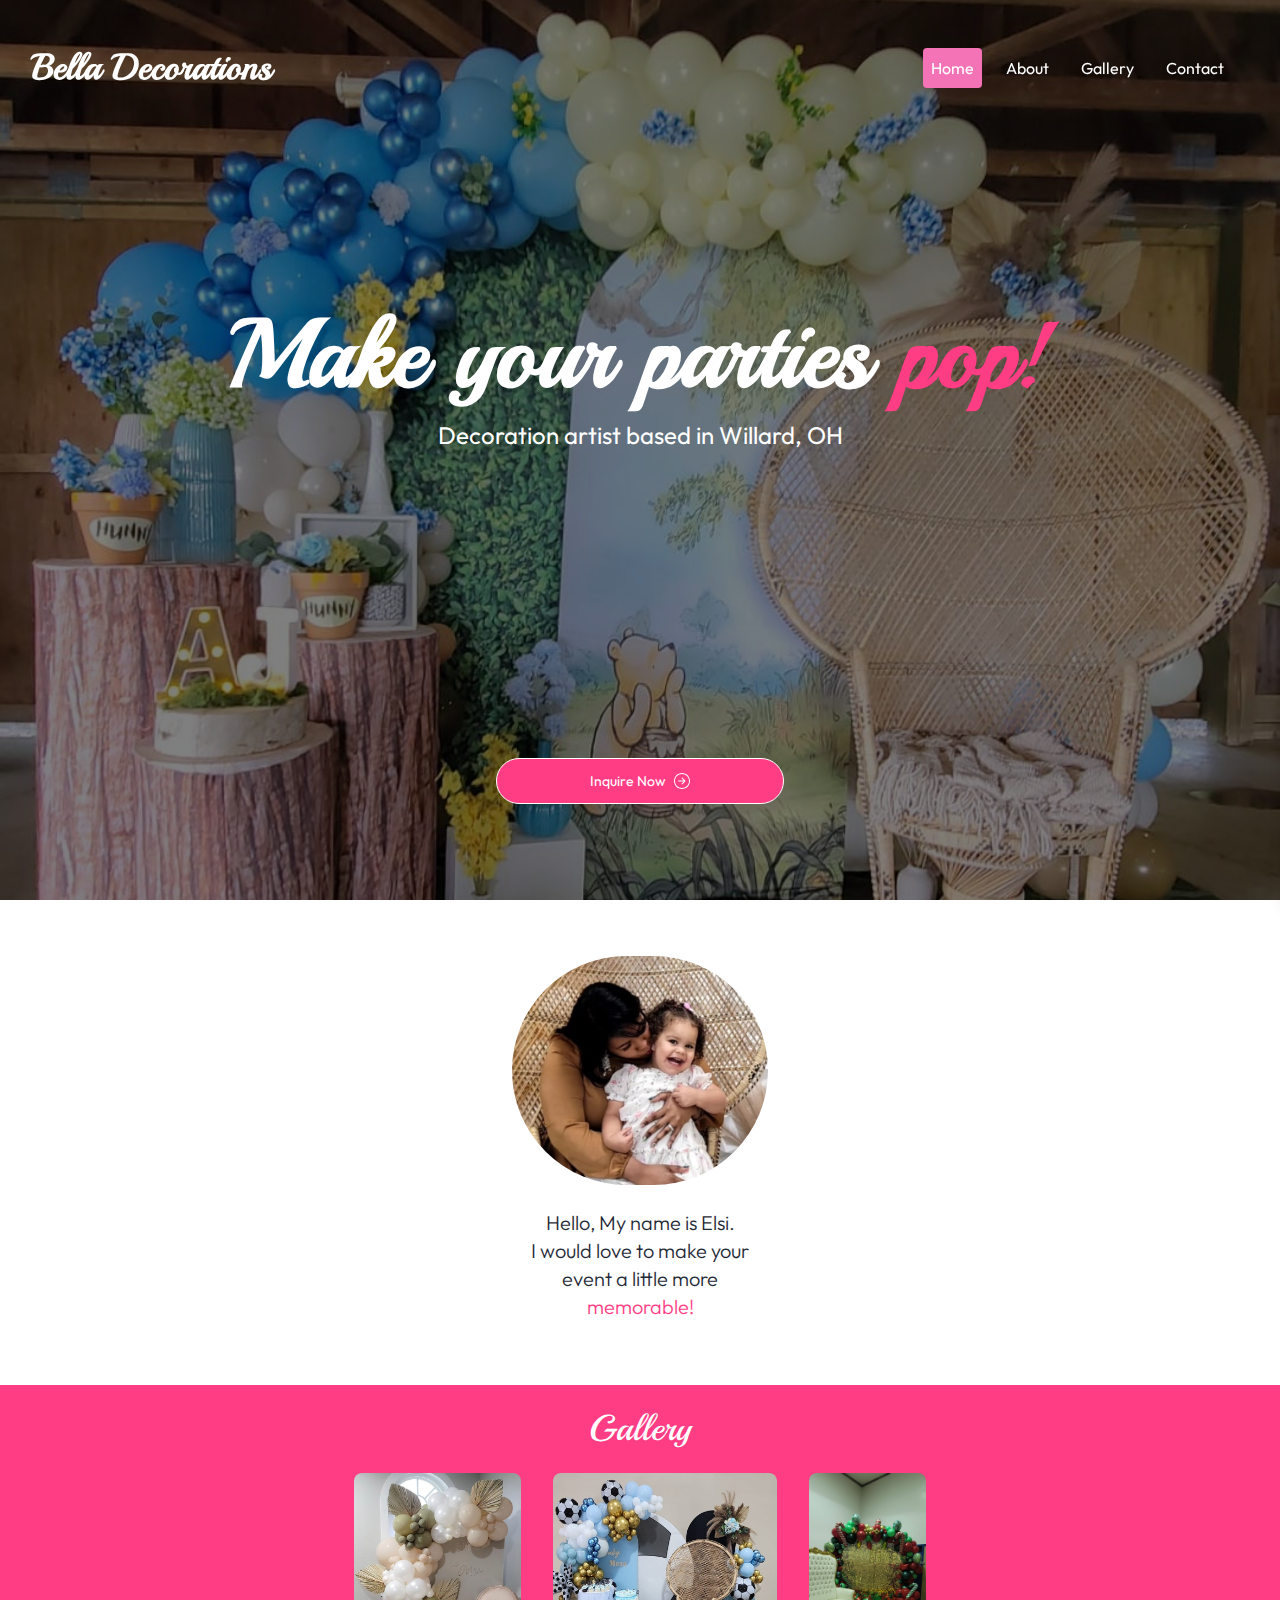
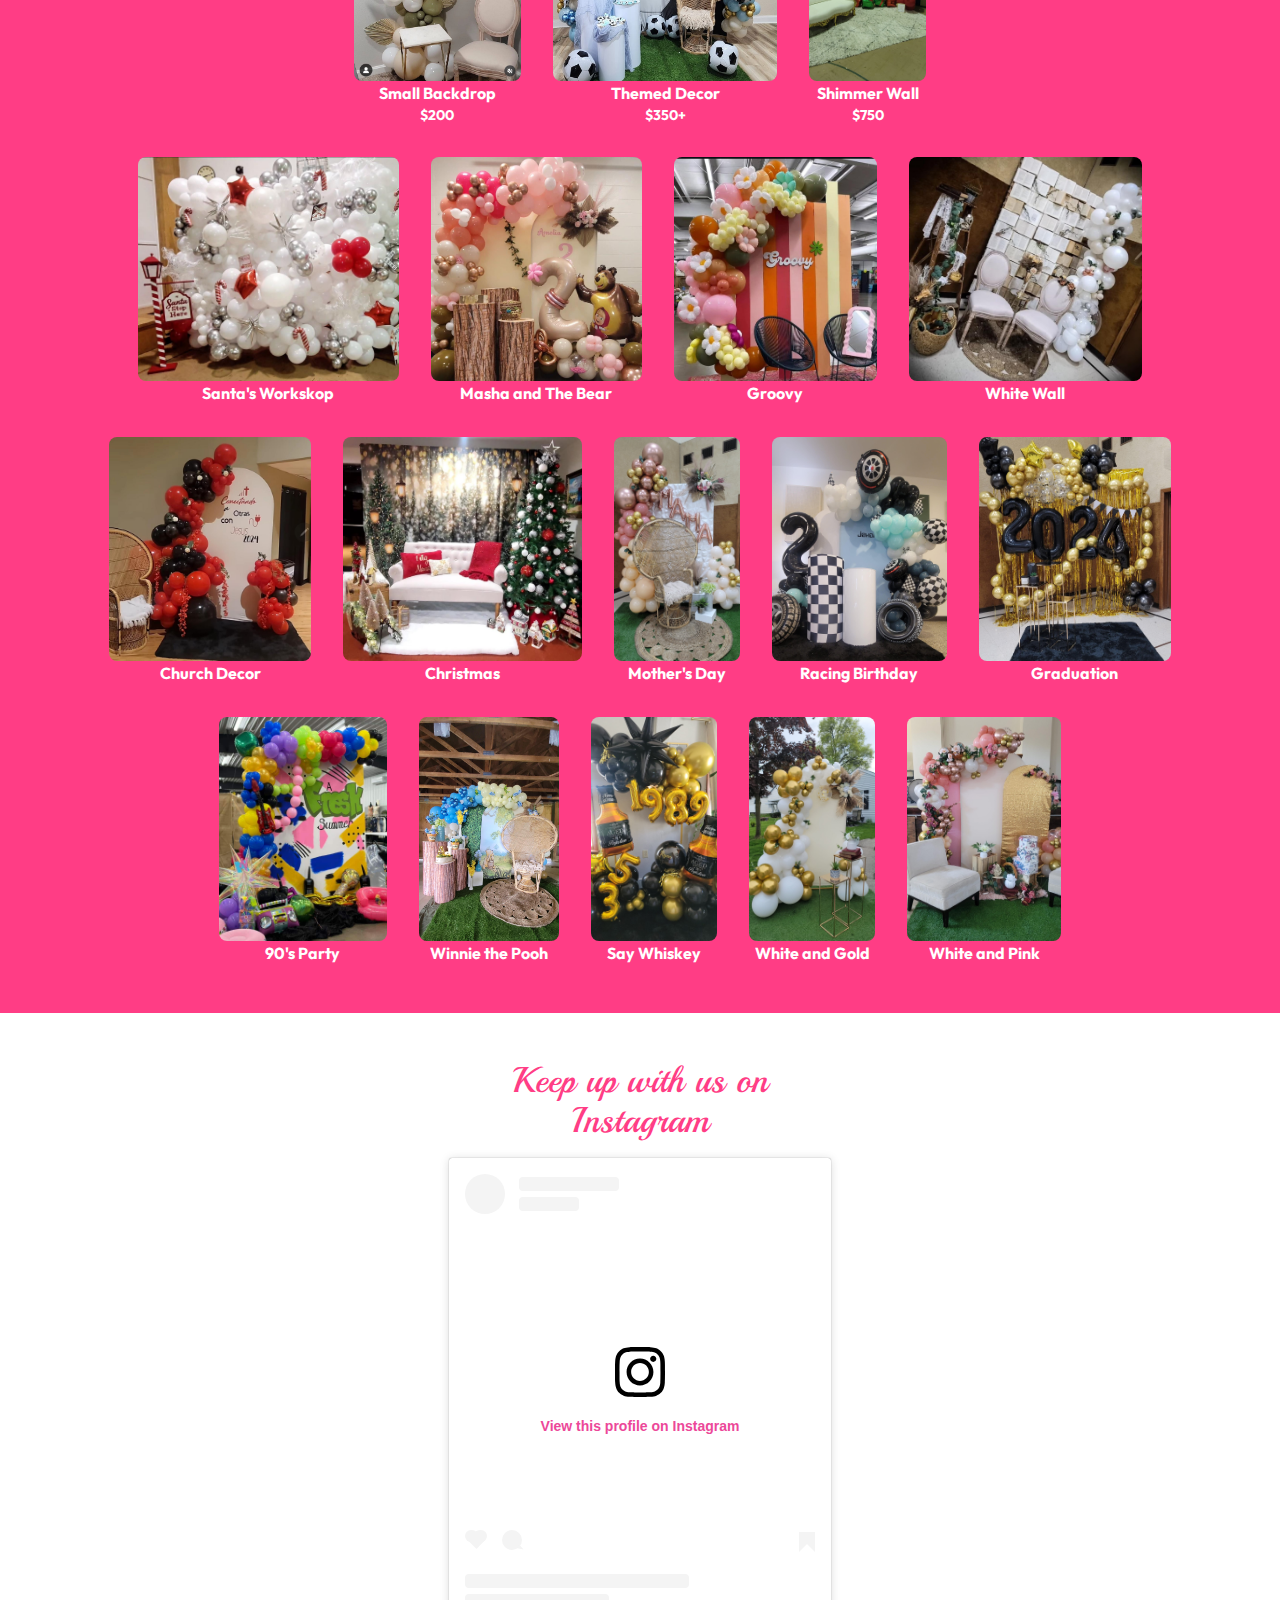
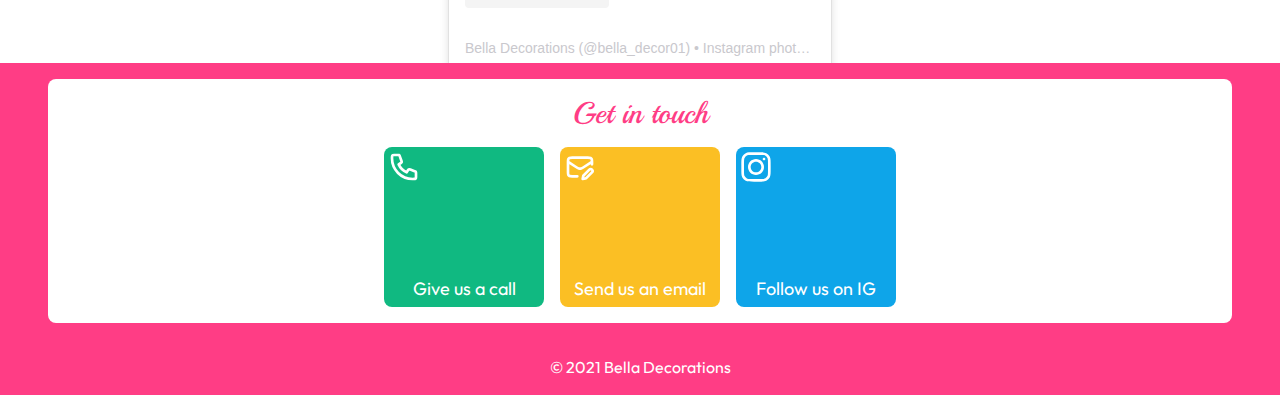
<file: docs/index.html>
<!DOCTYPE html>
<html lang="en">
  <head>
    <meta charset="UTF-8" />
    <meta name="viewport" content="width=device-width, initial-scale=1.0" />
    <title>Bella Decorations | Local Ohio Decorations</title>
    <link rel="stylesheet" href="output.css" />
    <link rel="preconnect" href="https://fonts.googleapis.com" />
    <link rel="preconnect" href="https://fonts.gstatic.com" crossorigin />
    <link
      href="https://fonts.googleapis.com/css2?family=Outfit:wght@100..900&family=Playball&display=swap"
      rel="stylesheet"
    />
    <!-- ico -->
    <link rel="icon" href="bd.png" />

    <!-- HTML Meta Tags -->
    <title>Bella Decorations | Local Ohio Decorations</title>
    <meta name="description" content="Local Ohio Decorations!" />

    <!-- Facebook Meta Tags -->
    <meta property="og:url" content="https://belladecorations.site" />
    <meta property="og:type" content="website" />
    <meta
      property="og:title"
      content="Bella Decorations | Local Ohio Decorations"
    />
    <meta
      property="og:description"
      content="Your favorite local Ohio decorator!"
    />
    <meta
      property="og:image"
      content="https://opengraph.b-cdn.net/production/images/24c64e1a-e3fe-4ca6-a20a-038471b5b8b0.jpg?token=13R35tjB_qqTQfDk6UY8Jf47RRbOvKapnjQojywYUDM&height=765&width=923&expires=33269716413"
    />

    <!-- Twitter Meta Tags -->
    <meta name="twitter:card" content="summary_large_image" />
    <meta property="twitter:domain" content="belladecorations.site" />
    <meta property="twitter:url" content="https://belladecorations.site" />
    <meta
      name="twitter:title"
      content="Bella Decorations | Local Ohio Decorations"
    />
    <meta
      name="twitter:description"
      content="Your favorite local Ohio decorator!"
    />
    <meta
      name="twitter:image"
      content="https://opengraph.b-cdn.net/production/images/24c64e1a-e3fe-4ca6-a20a-038471b5b8b0.jpg?token=13R35tjB_qqTQfDk6UY8Jf47RRbOvKapnjQojywYUDM&height=765&width=923&expires=33269716413"
    />

    <!-- Meta Tags Generated via https://www.opengraph.xyz -->
  </head>
  <body class="bg-slate-100">
    <header
      id="header"
      class="fixed top-0 w-full z-20 bg-transparent text-white transform translate-y-0 transition-all duration-300 ease-in-out"
    >
      <!-- Navbar -->
      <nav
        class="flex items-center justify-between py-8 px-8 text-white max-w-[1600px] mx-auto"
      >
        <div class="w-[24px] md:hidden"></div>
        <div class="text-3xl font-bold font-[playball] lg:text-4xl">
          Bella Decorations
        </div>
        <!-- Hamburger Icon -->
        <button id="menu-btn" class="block md:hidden">
          <svg
            xmlns="http://www.w3.org/2000/svg"
            class="h-6 w-6"
            fill="none"
            viewBox="0 0 24 24"
            stroke="currentColor"
          >
            <path
              stroke-linecap="round"
              stroke-linejoin="round"
              stroke-width="2"
              d="M4 6h16M4 12h16m-7 6h7"
            />
          </svg>
        </button>

        <!-- show menu on medium -->
        <nav class="hidden md:block">
          <ul class="flex space-x-4 p-4">
            <li>
              <a href="#hero" class="block p-2 hover:bg-pink-400 rounded"
                >Home</a
              >
            </li>
            <li>
              <a href="#about" class="block p-2 hover:bg-pink-400 rounded"
                >About</a
              >
            </li>
            <li>
              <a href="#gallery" class="block p-2 hover:bg-pink-400 rounded"
                >Gallery</a
              >
            </li>
            <li>
              <a href="#contact" class="block p-2 hover:bg-pink-400 rounded"
                >Contact</a
              >
            </li>
          </ul>
        </nav>
      </nav>
    </header>

    <!-- Drawer -->
    <div
      id="drawer"
      class="fixed top-0 right-0 w-40 h-full bg-pink-500 text-white shadow-lg transform translate-x-full transition-transform duration-300 z-40"
    >
      <button id="close-btn" class="absolute top-4 right-4">
        <svg
          xmlns="http://www.w3.org/2000/svg"
          class="h-6 w-6"
          fill="none"
          viewBox="0 0 24 24"
          stroke="currentColor"
        >
          <path
            stroke-linecap="round"
            stroke-linejoin="round"
            stroke-width="2"
            d="M6 18L18 6M6 6l12 12"
          />
        </svg>
      </button>
      <nav class="mt-16">
        <ul class="space-y-4 p-4">
          <li>
            <a href="#hero" class="block p-2 hover:bg-pink-400 rounded">Home</a>
          </li>
          <li>
            <a href="#about" class="block p-2 hover:bg-pink-400 rounded"
              >About</a
            >
          </li>
          <li>
            <a href="#gallery" class="block p-2 hover:bg-pink-400 rounded"
              >Gallery</a
            >
          </li>
          <li>
            <a href="#contact" class="block p-2 hover:bg-pink-400 rounded"
              >Contact</a
            >
          </li>
        </ul>
      </nav>
    </div>

    <!-- Overlay -->
    <div
      id="overlay"
      class="fixed inset-0 bg-black opacity-0 pointer-events-none transition-opacity duration-300 z-30"
    ></div>

    <section id="hero">
      <div class="relative h-screen w-full">
        <div class="carousel-images relative w-full h-full">
          <div
            class="absolute inset-0 flex flex-col items-between justify-between bg-black bg-opacity-50 z-10 text-white px-4"
          >
            <div class="h-20"></div>
            <div class="my-8 text-center">
              <h1
                class="text-6xl text wrap my-4 font-bold font-[playball] lg:text-8xl"
              >
                Make your parties <span class="text-pink-500">pop!</span>
              </h1>
              <p class="text-lg lg:text-2xl text-center lg:text-lg">
                Decoration artist based in Willard, OH
              </p>
            </div>
            <div class="flex justify-center my-24">
              <a href="#contact">
                <button
                  class="p-3 bg-pink-500 text-white text-sm rounded-full w-72 gap-2 flex items-center justify-center border border-white"
                >
                  <p>Inquire Now</p>
                  <svg
                    class="w-4 h-4 inline-block"
                    viewBox="0 0 32 32"
                    version="1.1"
                    xmlns="http://www.w3.org/2000/svg"
                    xmlns:xlink="http://www.w3.org/1999/xlink"
                    xmlns:sketch="http://www.bohemiancoding.com/sketch/ns"
                    fill="#ffffff"
                    stroke="#ffffff"
                  >
                    <g id="SVGRepo_bgCarrier" stroke-width="0"></g>
                    <g
                      id="SVGRepo_tracerCarrier"
                      stroke-linecap="round"
                      stroke-linejoin="round"
                    ></g>
                    <g id="SVGRepo_iconCarrier">
                      <title>arrow-right-circle</title>
                      <desc>Created with Sketch Beta.</desc>
                      <defs></defs>
                      <g
                        id="Page-1"
                        stroke="none"
                        stroke-width="1"
                        fill="none"
                        fill-rule="evenodd"
                        sketch:type="MSPage"
                      >
                        <g
                          id="Icon-Set"
                          sketch:type="MSLayerGroup"
                          transform="translate(-308.000000, -1087.000000)"
                          fill="#ffffff"
                        >
                          <path
                            d="M324,1117 C316.268,1117 310,1110.73 310,1103 C310,1095.27 316.268,1089 324,1089 C331.732,1089 338,1095.27 338,1103 C338,1110.73 331.732,1117 324,1117 L324,1117 Z M324,1087 C315.163,1087 308,1094.16 308,1103 C308,1111.84 315.163,1119 324,1119 C332.837,1119 340,1111.84 340,1103 C340,1094.16 332.837,1087 324,1087 L324,1087 Z M330.535,1102.12 L324.879,1096.46 C324.488,1096.07 323.855,1096.07 323.465,1096.46 C323.074,1096.86 323.074,1097.49 323.465,1097.88 L327.586,1102 L317,1102 C316.447,1102 316,1102.45 316,1103 C316,1103.55 316.447,1104 317,1104 L327.586,1104 L323.465,1108.12 C323.074,1108.51 323.074,1109.15 323.465,1109.54 C323.855,1109.93 324.488,1109.93 324.879,1109.54 L330.535,1103.88 C330.775,1103.64 330.85,1103.31 330.795,1103 C330.85,1102.69 330.775,1102.36 330.535,1102.12 L330.535,1102.12 Z"
                            id="arrow-right-circle"
                            sketch:type="MSShapeGroup"
                          ></path>
                        </g>
                      </g>
                    </g>
                  </svg>
                </button>
              </a>
            </div>
          </div>

          <!-- Slide 1 -->
          <div class="carousel-item absolute inset-0">
            <img
              src="./assets/sample-15.JPG"
              alt="Project 2"
              class="w-full h-full object-cover"
            />
          </div>
        </div>
      </div>
    </section>

    <!-- About Section -->
    <section id="about" class="bg-white text-gray-800 p-6">
      <div class="container mx-auto my-8">
        <div class="flex flex-col items-center justify-center gap-4">
          <div class="flex flex-col justify-center w-64">
            <img
              src="./assets/avatar.JPG"
              alt="Avatar"
              class="rounded-full mx-auto"
            />
          </div>
          <div
            class="bg-white flex flex-col justify-center p-2 px-4 rounded font-light"
          >
            <p class="text-lg md:text-xl text-center w-64">
              Hello, My name is Elsi.<br />I would love to make your event a
              little more <span class="text-pink-500">memorable!</span>
            </p>
          </div>
        </div>
      </div>
    </section>

    <!-- Gallery Pricing cards with pics -->
    <section id="gallery" class="bg-pink-500 p-6 min-h-[400px] w-full">
      <h2 class="text-4xl text-white text-center mb-4 font-[playball]">
        Gallery
      </h2>
      <div
        class="flex flex-col justify-center gap-4 flex-wrap pb-4 scrollbar-light"
      >
        <div class="flex flex-wrap justify-center gap-4">
          <div class="text-white font-bold p-2 rounded-lg flex-none w-62 h-62">
            <img
              src="./assets/sample-1.JPG"
              alt="Mrs and Mr Backdrop Baloon Decor by Bella Decorations in Willard, OH"
              class="rounded-lg h-52 gallery-item"
            />
            <p class="text-md text-center">Small Backdrop</p>
            <p class="text-sm text-center">$200</p>
          </div>
          <div class="text-white font-bold p-2 rounded-lg flex-none w-62 h-62">
            <img
              src="./assets/sample-2.JPG"
              alt="Blue Soccer Themed Decor by Bella Decorations in Willard, OH"
              class="rounded-lg h-52 gallery-item"
              width="224"
            />
            <p class="text-md text-center">Themed Decor</p>
            <p class="text-sm font-bold text-center">$350+</p>
          </div>
          <div class="text-white font-bold p-2 rounded-lg flex-none w-62 h-62">
            <img
              src="./assets/sample-3.JPG"
              alt="Christmas Shimmer Wall Decor by Bella Decorations in Willard, OH"
              class="rounded-lg h-52 gallery-item"
            />
            <p class="text-md text-center">Shimmer Wall</p>
            <p class="text-sm text-center">$750</p>
          </div>
        </div>
        <div class="flex flex-wrap justify-center gap-4">
          <div class="text-white font-bold p-2 rounded-lg flex-none w-62 h-62">
            <img
              src="./assets/sample-4.JPG"
              alt="Christmas Santa Shop Decor by Bella Decorations in Willard, OH"
              class="rounded-lg h-56 gallery-item"
            />
            <p class="text-md font-bold text-center">Santa's Workskop</p>
          </div>
          <div class="text-white font-bold p-2 rounded-lg flex-none w-62 h-62">
            <img
              src="./assets/sample-5.JPG"
              alt="Masha and the Bear Themed Decor by Bella Decorations in Willard, OH"
              class="rounded-lg h-56 gallery-item"
            />

            <p class="text-md font-bold text-center">Masha and The Bear</p>
          </div>
          <div class="text-white font-bold p-2 rounded-lg flex-none w-62 h-62">
            <img
              src="./assets/sample-6.JPG"
              alt="Groovy 70s Themed Decor by Bella Decorations in Willard, OH"
              class="rounded-lg h-56 gallery-item"
            />

            <p class="text-md font-bold text-center">Groovy</p>
          </div>
          <div class="text-white font-bold p-2 rounded-lg flex-none w-62 h-62">
            <img
              src="./assets/sample-7.JPG"
              alt="White Walled Decor by Bella Decorations in Willard, OH"
              class="rounded-lg h-56 gallery-item"
            />

            <p class="text-md font-bold text-center">White Wall</p>
          </div>
          <div class="text-white font-bold p-2 rounded-lg flex-none w-62 h-62">
            <img
              src="./assets/sample-8.JPG"
              alt="Red and black church decor by Bella Decorations in Willard, OH"
              class="rounded-lg h-56 gallery-item"
            />

            <p class="text-md font-bold text-center">Church Decor</p>
          </div>
          <div class="text-white font-bold p-2 rounded-lg flex-none w-62 h-62">
            <img
              src="./assets/sample-9.JPG"
              alt="Christmas Tree Decor by Bella Decorations in Willard, OH"
              class="rounded-lg h-56 gallery-item"
            />

            <p class="text-md font-bold text-center">Christmas</p>
          </div>
          <div class="text-white font-bold p-2 rounded-lg flex-none w-62 h-62">
            <img
              src="./assets/sample-10.JPG"
              alt="Mother's Day Decor by Bella Decorations in Willard, OH"
              class="rounded-lg h-56 gallery-item"
            />

            <p class="text-md font-bold text-center">Mother's Day</p>
          </div>
          <div class="text-white font-bold p-2 rounded-lg flex-none w-62 h-62">
            <img
              src="./assets/sample-11.JPG"
              alt="Racing Blue Birthday Themed Decor by Bella Decorations in Willard, OH"
              class="rounded-lg h-56 gallery-item"
            />

            <p class="text-md font-bold text-center">Racing Birthday</p>
          </div>
          <div class="text-white font-bold p-2 rounded-lg flex-none w-62 h-62">
            <img
              src="./assets/sample-13.JPG"
              alt="2024 Graduation Decor by Bella Decorations in Willard, OH"
              class="rounded-lg h-56 gallery-item"
            />

            <p class="text-md font-bold text-center">Graduation</p>
          </div>
          <div class="text-white font-bold p-2 rounded-lg flex-none w-62 h-62">
            <img
              src="./assets/sample-14.JPG"
              alt="Fresh Colorful 90s Themed Decor by Bella Decorations in Willard, OH"
              class="rounded-lg h-56 gallery-item"
            />

            <p class="text-md font-bold text-center">90's Party</p>
          </div>
          <div class="text-white font-bold p-2 rounded-lg flex-none w-62 h-62">
            <img
              src="./assets/sample-15.JPG"
              alt="Winnie the Pooh Themed Decor by Bella Decorations in Willard, OH"
              class="rounded-lg h-56 gallery-item"
            />

            <p class="text-md font-bold text-center">Winnie the Pooh</p>
          </div>
          <div class="text-white font-bold p-2 rounded-lg flex-none w-62 h-62">
            <img
              src="./assets/sample-16.JPG"
              alt="1989 Whiskey Bourbon Birthday Decor by Bella Decorations in Willard, OH"
              class="rounded-lg h-56 gallery-item"
            />

            <p class="text-md font-bold text-center">Say Whiskey</p>
          </div>
          <div class="text-white font-bold p-2 rounded-lg flex-none w-62 h-62">
            <img
              src="./assets/sample-17.JPG"
              alt="White and gold photo booth by Bella Decorations in Willard, OH"
              class="rounded-lg h-56 gallery-item"
            />

            <p class="text-md font-bold text-center">White and Gold</p>
          </div>
          <div class="text-white font-bold p-2 rounded-lg flex-none w-62 h-62">
            <img
              src="./assets/sample-18.JPG"
              alt="White and pink decor by Bella Decorations in Willard, OH"
              class="rounded-lg h-56 gallery-item"
            />

            <p class="text-md font-bold text-center">White and Pink</p>
          </div>
        </div>
      </div>
    </section>

    <!-- Modal -->
    <div
      id="modal"
      class="fixed inset-0 bg-black bg-opacity-75 flex items-center justify-center hidden z-50"
    >
      <button
        id="close-modal"
        class="absolute top-4 right-4 text-white text-2xl font-bold"
      >
        &times;
      </button>
      <button
        id="prev-image"
        class="absolute flex justify-center items-center h-12 w-12 rounded-full left-4 text-white text-2xl transition-all"
      >
        <svg
          width="64px"
          height="64px"
          viewBox="0 0 24 24"
          fill="none"
          xmlns="http://www.w3.org/2000/svg"
          class="w-6 h-6"
        >
          <g stroke-width="0"></g>
          <g stroke-linecap="round" stroke-linejoin="round"></g>
          <g>
            <path
              d="M14.9991 19L9.83911 14C9.56672 13.7429 9.34974 13.433 9.20142 13.0891C9.0531 12.7452 8.97656 12.3745 8.97656 12C8.97656 11.6255 9.0531 11.2548 9.20142 10.9109C9.34974 10.567 9.56672 10.2571 9.83911 10L14.9991 5"
              stroke="#FFFFFF"
              stroke-width="1.5"
              stroke-linecap="round"
              stroke-linejoin="round"
            ></path>
          </g>
        </svg>
      </button>
      <img
        id="modal-image"
        src="assets/sample-1.JPG"
        alt="Modal Image"
        class="max-w-[80%] max-h-[80%] max-h-full rounded shadow"
      />
      <div
        id="modal-caption"
        class="w-fit max-w-[70vw] mx-auto absolute bottom-4 left-4 right-4 bg-white bg-opacity-75 p-4 text-center rounded"
      >
        <p class="text-sm text-gray-800">Caption</p>
      </div>
      <button
        id="next-image"
        class="absolute flex justify-center items-center h-12 w-12 rounded-full bg-red right-4 text-white text-2xl transition-all"
      >
        <svg
          width="64px"
          height="64px"
          viewBox="0 0 24 24"
          fill="none"
          xmlns="http://www.w3.org/2000/svg"
          class="w-6 h-6"
        >
          <g stroke-width="0"></g>
          <g stroke-linecap="round" stroke-linejoin="round"></g>
          <g>
            <path
              d="M9 5L14.15 10C14.4237 10.2563 14.6419 10.5659 14.791 10.9099C14.9402 11.2539 15.0171 11.625 15.0171 12C15.0171 12.375 14.9402 12.7458 14.791 13.0898C14.6419 13.4339 14.4237 13.7437 14.15 14L9 19"
              stroke="#FFFFFF"
              stroke-width="1.5"
              stroke-linecap="round"
              stroke-linejoin="round"
            ></path>
          </g>
        </svg>
      </button>
    </div>

    <!-- Instagram Section (Instagram) -->
    <section
      id="instagram"
      class="py-2 h-[600px] overflow-hidden md:h-[650px] bg-white"
    >
      <div
        class="container mx-auto py-2 w-96 md:my-8 flex flex-col align-center justify-center"
      >
        <h2 class="text-4xl text-pink-500 text-center mb-4 font-[playball]">
          Keep up with us on Instagram
        </h2>
        <div class="flex justify-center">
          <blockquote
            class="instagram-media"
            data-instgrm-permalink="https://www.instagram.com/bella_decor01/?utm_source=ig_embed&amp;utm_campaign=loading"
            data-instgrm-version="14"
            style="
              background: #fff;
              border: 0;
              border-radius: 3px;
              box-shadow: 0 0 1px 0 rgba(0, 0, 0, 0.5),
                0 1px 10px 0 rgba(0, 0, 0, 0.15);
              margin: 1px;
              max-width: 540px;
              min-width: 326px;
              padding: 0;
              width: 99.375%;
              width: -webkit-calc(100% - 2px);
              width: calc(100% - 2px);
            "
          >
            <div style="padding: 16px">
              <a
                href="https://www.instagram.com/bella_decor01/?utm_source=ig_embed&amp;utm_campaign=loading"
                style="
                  background: #ffffff;
                  line-height: 0;
                  padding: 0 0;
                  text-align: center;
                  text-decoration: none;
                  width: 100%;
                "
                target="_blank"
              >
                <div
                  style="
                    display: flex;
                    flex-direction: row;
                    align-items: center;
                  "
                >
                  <div
                    style="
                      background-color: #f4f4f4;
                      border-radius: 50%;
                      flex-grow: 0;
                      height: 40px;
                      margin-right: 14px;
                      width: 40px;
                    "
                  ></div>
                  <div
                    style="
                      display: flex;
                      flex-direction: column;
                      flex-grow: 1;
                      justify-content: center;
                    "
                  >
                    <div
                      style="
                        background-color: #f4f4f4;
                        border-radius: 4px;
                        flex-grow: 0;
                        height: 14px;
                        margin-bottom: 6px;
                        width: 100px;
                      "
                    ></div>
                    <div
                      style="
                        background-color: #f4f4f4;
                        border-radius: 4px;
                        flex-grow: 0;
                        height: 14px;
                        width: 60px;
                      "
                    ></div>
                  </div>
                </div>
                <div style="padding: 19% 0"></div>
                <div
                  style="
                    display: block;
                    height: 50px;
                    margin: 0 auto 12px;
                    width: 50px;
                  "
                >
                  <svg
                    width="50px"
                    height="50px"
                    viewBox="0 0 60 60"
                    version="1.1"
                    xmlns="https://www.w3.org/2000/svg"
                    xmlns:xlink="https://www.w3.org/1999/xlink"
                  >
                    <g
                      stroke="none"
                      stroke-width="1"
                      fill="none"
                      fill-rule="evenodd"
                    >
                      <g
                        transform="translate(-511.000000, -20.000000)"
                        fill="#000000"
                      >
                        <g>
                          <path
                            d="M556.869,30.41 C554.814,30.41 553.148,32.076 553.148,34.131 C553.148,36.186 554.814,37.852 556.869,37.852 C558.924,37.852 560.59,36.186 560.59,34.131 C560.59,32.076 558.924,30.41 556.869,30.41 M541,60.657 C535.114,60.657 530.342,55.887 530.342,50 C530.342,44.114 535.114,39.342 541,39.342 C546.887,39.342 551.658,44.114 551.658,50 C551.658,55.887 546.887,60.657 541,60.657 M541,33.886 C532.1,33.886 524.886,41.1 524.886,50 C524.886,58.899 532.1,66.113 541,66.113 C549.9,66.113 557.115,58.899 557.115,50 C557.115,41.1 549.9,33.886 541,33.886 M565.378,62.101 C565.244,65.022 564.756,66.606 564.346,67.663 C563.803,69.06 563.154,70.057 562.106,71.106 C561.058,72.155 560.06,72.803 558.662,73.347 C557.607,73.757 556.021,74.244 553.102,74.378 C549.944,74.521 548.997,74.552 541,74.552 C533.003,74.552 532.056,74.521 528.898,74.378 C525.979,74.244 524.393,73.757 523.338,73.347 C521.94,72.803 520.942,72.155 519.894,71.106 C518.846,70.057 518.197,69.06 517.654,67.663 C517.244,66.606 516.755,65.022 516.623,62.101 C516.479,58.943 516.448,57.996 516.448,50 C516.448,42.003 516.479,41.056 516.623,37.899 C516.755,34.978 517.244,33.391 517.654,32.338 C518.197,30.938 518.846,29.942 519.894,28.894 C520.942,27.846 521.94,27.196 523.338,26.654 C524.393,26.244 525.979,25.756 528.898,25.623 C532.057,25.479 533.004,25.448 541,25.448 C548.997,25.448 549.943,25.479 553.102,25.623 C556.021,25.756 557.607,26.244 558.662,26.654 C560.06,27.196 561.058,27.846 562.106,28.894 C563.154,29.942 563.803,30.938 564.346,32.338 C564.756,33.391 565.244,34.978 565.378,37.899 C565.522,41.056 565.552,42.003 565.552,50 C565.552,57.996 565.522,58.943 565.378,62.101 M570.82,37.631 C570.674,34.438 570.167,32.258 569.425,30.349 C568.659,28.377 567.633,26.702 565.965,25.035 C564.297,23.368 562.623,22.342 560.652,21.575 C558.743,20.834 556.562,20.326 553.369,20.18 C550.169,20.033 549.148,20 541,20 C532.853,20 531.831,20.033 528.631,20.18 C525.438,20.326 523.257,20.834 521.349,21.575 C519.376,22.342 517.703,23.368 516.035,25.035 C514.368,26.702 513.342,28.377 512.574,30.349 C511.834,32.258 511.326,34.438 511.181,37.631 C511.035,40.831 511,41.851 511,50 C511,58.147 511.035,59.17 511.181,62.369 C511.326,65.562 511.834,67.743 512.574,69.651 C513.342,71.625 514.368,73.296 516.035,74.965 C517.703,76.634 519.376,77.658 521.349,78.425 C523.257,79.167 525.438,79.673 528.631,79.82 C531.831,79.965 532.853,80.001 541,80.001 C549.148,80.001 550.169,79.965 553.369,79.82 C556.562,79.673 558.743,79.167 560.652,78.425 C562.623,77.658 564.297,76.634 565.965,74.965 C567.633,73.296 568.659,71.625 569.425,69.651 C570.167,67.743 570.674,65.562 570.82,62.369 C570.966,59.17 571,58.147 571,50 C571,41.851 570.966,40.831 570.82,37.631"
                          ></path>
                        </g>
                      </g>
                    </g>
                  </svg>
                </div>
                <div style="padding-top: 8px">
                  <div
                    style="
                      color: #ec4899;
                      font-family: Arial, sans-serif;
                      font-size: 14px;
                      font-style: normal;
                      font-weight: 550;
                      line-height: 18px;
                    "
                  >
                    View this profile on Instagram
                  </div>
                </div>
                <div style="padding: 12.5% 0"></div>
                <div
                  style="
                    display: flex;
                    flex-direction: row;
                    margin-bottom: 14px;
                    align-items: center;
                  "
                >
                  <div>
                    <div
                      style="
                        background-color: #f4f4f4;
                        border-radius: 50%;
                        height: 12.5px;
                        width: 12.5px;
                        transform: translateX(0px) translateY(7px);
                      "
                    ></div>
                    <div
                      style="
                        background-color: #f4f4f4;
                        height: 12.5px;
                        transform: rotate(-45deg) translateX(3px)
                          translateY(1px);
                        width: 12.5px;
                        flex-grow: 0;
                        margin-right: 14px;
                        margin-left: 2px;
                      "
                    ></div>
                    <div
                      style="
                        background-color: #f4f4f4;
                        border-radius: 50%;
                        height: 12.5px;
                        width: 12.5px;
                        transform: translateX(9px) translateY(-18px);
                      "
                    ></div>
                  </div>
                  <div style="margin-left: 8px">
                    <div
                      style="
                        background-color: #f4f4f4;
                        border-radius: 50%;
                        flex-grow: 0;
                        height: 20px;
                        width: 20px;
                      "
                    ></div>
                    <div
                      style="
                        width: 0;
                        height: 0;
                        border-top: 2px solid transparent;
                        border-left: 6px solid #f4f4f4;
                        border-bottom: 2px solid transparent;
                        transform: translateX(16px) translateY(-4px)
                          rotate(30deg);
                      "
                    ></div>
                  </div>
                  <div style="margin-left: auto">
                    <div
                      style="
                        width: 0px;
                        border-top: 8px solid #f4f4f4;
                        border-right: 8px solid transparent;
                        transform: translateY(16px);
                      "
                    ></div>
                    <div
                      style="
                        background-color: #f4f4f4;
                        flex-grow: 0;
                        height: 12px;
                        width: 16px;
                        transform: translateY(-4px);
                      "
                    ></div>
                    <div
                      style="
                        width: 0;
                        height: 0;
                        border-top: 8px solid #f4f4f4;
                        border-left: 8px solid transparent;
                        transform: translateY(-4px) translateX(8px);
                      "
                    ></div>
                  </div>
                </div>
                <div
                  style="
                    display: flex;
                    flex-direction: column;
                    flex-grow: 1;
                    justify-content: center;
                    margin-bottom: 24px;
                  "
                >
                  <div
                    style="
                      background-color: #f4f4f4;
                      border-radius: 4px;
                      flex-grow: 0;
                      height: 14px;
                      margin-bottom: 6px;
                      width: 224px;
                    "
                  ></div>
                  <div
                    style="
                      background-color: #f4f4f4;
                      border-radius: 4px;
                      flex-grow: 0;
                      height: 14px;
                      width: 144px;
                    "
                  ></div></div
              ></a>
              <p
                style="
                  color: #c9c8cd;
                  font-family: Arial, sans-serif;
                  font-size: 14px;
                  line-height: 17px;
                  margin-bottom: 0;
                  margin-top: 8px;
                  overflow: hidden;
                  padding: 8px 0 7px;
                  text-align: center;
                  text-overflow: ellipsis;
                  white-space: nowrap;
                "
              >
                <a
                  href="https://www.instagram.com/bella_decor01/?utm_source=ig_embed&amp;utm_campaign=loading"
                  style="
                    color: #c9c8cd;
                    font-family: Arial, sans-serif;
                    font-size: 14px;
                    font-style: normal;
                    font-weight: normal;
                    line-height: 17px;
                  "
                  target="_blank"
                  >Bella Decorations</a
                >
                (@<a
                  href="https://www.instagram.com/bella_decor01/?utm_source=ig_embed&amp;utm_campaign=loading"
                  style="
                    color: #c9c8cd;
                    font-family: Arial, sans-serif;
                    font-size: 14px;
                    font-style: normal;
                    font-weight: normal;
                    line-height: 17px;
                  "
                  target="_blank"
                  >bella_decor01</a
                >) • Instagram photos and videos
              </p>
            </div>
          </blockquote>
          <script async src="//www.instagram.com/embed.js"></script>
        </div>
      </div>
    </section>

    <!-- follow us -->
    <section id="contact" class="bg-pink-500 px-6 lg:px-12 py-4">
      <div class="container mx-auto py-2 bg-white rounded-lg">
        <h2 class="text-3xl text-center py-2 font-[playball] text-pink-500">
          Get in touch
        </h2>
        <div
          class="flex flex-row justify-center items-center py-2 gap-4 text-xs lg:text-lg text-white"
        >
          <!-- call -->
          <a
            href="tel:+15029919285"
            class="bg-emerald-500 p-1 w-24 lg:w-40 h-20 lg:h-40 rounded-lg flex flex-col items-center justify-between"
          >
            <svg
              viewBox="0 0 24 24"
              fill="none"
              xmlns="http://www.w3.org/2000/svg"
              class="self-start w-4 h-4 lg:w-8 lg:h-8"
            >
              <g stroke-width="0"></g>
              <g stroke-linecap="round" stroke-linejoin="round"></g>
              <g>
                <path
                  d="M3 5.5C3 14.0604 9.93959 21 18.5 21C18.8862 21 19.2691 20.9859 19.6483 20.9581C20.0834 20.9262 20.3009 20.9103 20.499 20.7963C20.663 20.7019 20.8185 20.5345 20.9007 20.364C21 20.1582 21 19.9181 21 19.438V16.6207C21 16.2169 21 16.015 20.9335 15.842C20.8749 15.6891 20.7795 15.553 20.6559 15.4456C20.516 15.324 20.3262 15.255 19.9468 15.117L16.74 13.9509C16.2985 13.7904 16.0777 13.7101 15.8683 13.7237C15.6836 13.7357 15.5059 13.7988 15.3549 13.9058C15.1837 14.0271 15.0629 14.2285 14.8212 14.6314L14 16C11.3501 14.7999 9.2019 12.6489 8 10L9.36863 9.17882C9.77145 8.93713 9.97286 8.81628 10.0942 8.64506C10.2012 8.49408 10.2643 8.31637 10.2763 8.1317C10.2899 7.92227 10.2096 7.70153 10.0491 7.26005L8.88299 4.05321C8.745 3.67376 8.67601 3.48403 8.55442 3.3441C8.44701 3.22049 8.31089 3.12515 8.15802 3.06645C7.98496 3 7.78308 3 7.37932 3H4.56201C4.08188 3 3.84181 3 3.63598 3.09925C3.4655 3.18146 3.29814 3.33701 3.2037 3.50103C3.08968 3.69907 3.07375 3.91662 3.04189 4.35173C3.01413 4.73086 3 5.11378 3 5.5Z"
                  stroke="#ffffff"
                  stroke-width="2"
                  stroke-linecap="round"
                  stroke-linejoin="round"
                ></path>
              </g>
            </svg>
            <p>Give us a call</p>
          </a>

          <!-- mail -->
          <a
            href="mailto:yafri26@gmail.com"
            class="bg-amber-400 p-1 w-24 lg:w-40 h-20 lg:h-40 rounded-lg flex flex-col items-center justify-between"
          >
            <svg
              viewBox="0 0 24 24"
              fill="none"
              xmlns="http://www.w3.org/2000/svg"
              class="self-start w-4 h-4 lg:w-8 lg:h-8"
            >
              <g stroke-width="0"></g>
              <g stroke-linecap="round" stroke-linejoin="round"></g>
              <g>
                <path
                  d="M10 19H6.2C5.0799 19 4.51984 19 4.09202 18.782C3.71569 18.5903 3.40973 18.2843 3.21799 17.908C3 17.4802 3 16.9201 3 15.8V8.2C3 7.0799 3 6.51984 3.21799 6.09202C3.40973 5.71569 3.71569 5.40973 4.09202 5.21799C4.51984 5 5.0799 5 6.2 5H17.8C18.9201 5 19.4802 5 19.908 5.21799C20.2843 5.40973 20.5903 5.71569 20.782 6.09202C21 6.51984 21 7.0799 21 8.2V10M20.6067 8.26229L15.5499 11.6335C14.2669 12.4888 13.6254 12.9165 12.932 13.0827C12.3192 13.2295 11.6804 13.2295 11.0677 13.0827C10.3743 12.9165 9.73279 12.4888 8.44975 11.6335L3.14746 8.09863M14 21L16.025 20.595C16.2015 20.5597 16.2898 20.542 16.3721 20.5097C16.4452 20.4811 16.5147 20.4439 16.579 20.399C16.6516 20.3484 16.7152 20.2848 16.8426 20.1574L21 16C21.5523 15.4477 21.5523 14.5523 21 14C20.4477 13.4477 19.5523 13.4477 19 14L14.8426 18.1574C14.7152 18.2848 14.6516 18.3484 14.601 18.421C14.5561 18.4853 14.5189 18.5548 14.4903 18.6279C14.458 18.7102 14.4403 18.7985 14.405 18.975L14 21Z"
                  stroke="#ffffff"
                  stroke-width="2"
                  stroke-linecap="round"
                  stroke-linejoin="round"
                ></path>
              </g>
            </svg>
            <p>Send us an email</p>
          </a>
          <!-- instagram -->
          <a
            href="https://www.instagram.com/bella_decor01/"
            target="_blank"
            class="bg-sky-500 p-1 w-24 lg:w-40 h-20 lg:h-40 rounded-lg flex flex-col items-center justify-between"
          >
            <svg
              viewBox="0 0 24 24"
              fill="none"
              xmlns="http://www.w3.org/2000/svg"
              class="self-start w-4 h-4 lg:w-8 lg:h-8"
            >
              <g stroke-width="0"></g>
              <g stroke-linecap="round" stroke-linejoin="round"></g>
              <g>
                <path
                  fill-rule="evenodd"
                  clip-rule="evenodd"
                  d="M12 18C15.3137 18 18 15.3137 18 12C18 8.68629 15.3137 6 12 6C8.68629 6 6 8.68629 6 12C6 15.3137 8.68629 18 12 18ZM12 16C14.2091 16 16 14.2091 16 12C16 9.79086 14.2091 8 12 8C9.79086 8 8 9.79086 8 12C8 14.2091 9.79086 16 12 16Z"
                  fill="#ffffff"
                ></path>
                <path
                  d="M18 5C17.4477 5 17 5.44772 17 6C17 6.55228 17.4477 7 18 7C18.5523 7 19 6.55228 19 6C19 5.44772 18.5523 5 18 5Z"
                  fill="#ffffff"
                ></path>
                <path
                  fill-rule="evenodd"
                  clip-rule="evenodd"
                  d="M1.65396 4.27606C1 5.55953 1 7.23969 1 10.6V13.4C1 16.7603 1 18.4405 1.65396 19.7239C2.2292 20.8529 3.14708 21.7708 4.27606 22.346C5.55953 23 7.23969 23 10.6 23H13.4C16.7603 23 18.4405 23 19.7239 22.346C20.8529 21.7708 21.7708 20.8529 22.346 19.7239C23 18.4405 23 16.7603 23 13.4V10.6C23 7.23969 23 5.55953 22.346 4.27606C21.7708 3.14708 20.8529 2.2292 19.7239 1.65396C18.4405 1 16.7603 1 13.4 1H10.6C7.23969 1 5.55953 1 4.27606 1.65396C3.14708 2.2292 2.2292 3.14708 1.65396 4.27606ZM13.4 3H10.6C8.88684 3 7.72225 3.00156 6.82208 3.0751C5.94524 3.14674 5.49684 3.27659 5.18404 3.43597C4.43139 3.81947 3.81947 4.43139 3.43597 5.18404C3.27659 5.49684 3.14674 5.94524 3.0751 6.82208C3.00156 7.72225 3 8.88684 3 10.6V13.4C3 15.1132 3.00156 16.2777 3.0751 17.1779C3.14674 18.0548 3.27659 18.5032 3.43597 18.816C3.81947 19.5686 4.43139 20.1805 5.18404 20.564C5.49684 20.7234 5.94524 20.8533 6.82208 20.9249C7.72225 20.9984 8.88684 21 10.6 21H13.4C15.1132 21 16.2777 20.9984 17.1779 20.9249C18.0548 20.8533 18.5032 20.7234 18.816 20.564C19.5686 20.1805 20.1805 19.5686 20.564 18.816C20.7234 18.5032 20.8533 18.0548 20.9249 17.1779C20.9984 16.2777 21 15.1132 21 13.4V10.6C21 8.88684 20.9984 7.72225 20.9249 6.82208C20.8533 5.94524 20.7234 5.49684 20.564 5.18404C20.1805 4.43139 19.5686 3.81947 18.816 3.43597C18.5032 3.27659 18.0548 3.14674 17.1779 3.0751C16.2777 3.00156 15.1132 3 13.4 3Z"
                  fill="#ffffff"
                ></path>
              </g>
            </svg>
            <p>Follow us on IG</p>
          </a>
        </div>
      </div>
    </section>

    <!-- Footer Section -->
    <footer class="bg-pink-500 text-white p-4 text-center">
      <p>&copy; 2021 Bella Decorations</p>
    </footer>
  </body>

  <script src="script.js"></script>
</html>
</file>
<file: docs/output.css>
*, ::before, ::after {
  --tw-border-spacing-x: 0;
  --tw-border-spacing-y: 0;
  --tw-translate-x: 0;
  --tw-translate-y: 0;
  --tw-rotate: 0;
  --tw-skew-x: 0;
  --tw-skew-y: 0;
  --tw-scale-x: 1;
  --tw-scale-y: 1;
  --tw-pan-x:  ;
  --tw-pan-y:  ;
  --tw-pinch-zoom:  ;
  --tw-scroll-snap-strictness: proximity;
  --tw-gradient-from-position:  ;
  --tw-gradient-via-position:  ;
  --tw-gradient-to-position:  ;
  --tw-ordinal:  ;
  --tw-slashed-zero:  ;
  --tw-numeric-figure:  ;
  --tw-numeric-spacing:  ;
  --tw-numeric-fraction:  ;
  --tw-ring-inset:  ;
  --tw-ring-offset-width: 0px;
  --tw-ring-offset-color: #fff;
  --tw-ring-color: rgb(59 130 246 / 0.5);
  --tw-ring-offset-shadow: 0 0 #0000;
  --tw-ring-shadow: 0 0 #0000;
  --tw-shadow: 0 0 #0000;
  --tw-shadow-colored: 0 0 #0000;
  --tw-blur:  ;
  --tw-brightness:  ;
  --tw-contrast:  ;
  --tw-grayscale:  ;
  --tw-hue-rotate:  ;
  --tw-invert:  ;
  --tw-saturate:  ;
  --tw-sepia:  ;
  --tw-drop-shadow:  ;
  --tw-backdrop-blur:  ;
  --tw-backdrop-brightness:  ;
  --tw-backdrop-contrast:  ;
  --tw-backdrop-grayscale:  ;
  --tw-backdrop-hue-rotate:  ;
  --tw-backdrop-invert:  ;
  --tw-backdrop-opacity:  ;
  --tw-backdrop-saturate:  ;
  --tw-backdrop-sepia:  ;
  --tw-contain-size:  ;
  --tw-contain-layout:  ;
  --tw-contain-paint:  ;
  --tw-contain-style:  ;
}

::backdrop {
  --tw-border-spacing-x: 0;
  --tw-border-spacing-y: 0;
  --tw-translate-x: 0;
  --tw-translate-y: 0;
  --tw-rotate: 0;
  --tw-skew-x: 0;
  --tw-skew-y: 0;
  --tw-scale-x: 1;
  --tw-scale-y: 1;
  --tw-pan-x:  ;
  --tw-pan-y:  ;
  --tw-pinch-zoom:  ;
  --tw-scroll-snap-strictness: proximity;
  --tw-gradient-from-position:  ;
  --tw-gradient-via-position:  ;
  --tw-gradient-to-position:  ;
  --tw-ordinal:  ;
  --tw-slashed-zero:  ;
  --tw-numeric-figure:  ;
  --tw-numeric-spacing:  ;
  --tw-numeric-fraction:  ;
  --tw-ring-inset:  ;
  --tw-ring-offset-width: 0px;
  --tw-ring-offset-color: #fff;
  --tw-ring-color: rgb(59 130 246 / 0.5);
  --tw-ring-offset-shadow: 0 0 #0000;
  --tw-ring-shadow: 0 0 #0000;
  --tw-shadow: 0 0 #0000;
  --tw-shadow-colored: 0 0 #0000;
  --tw-blur:  ;
  --tw-brightness:  ;
  --tw-contrast:  ;
  --tw-grayscale:  ;
  --tw-hue-rotate:  ;
  --tw-invert:  ;
  --tw-saturate:  ;
  --tw-sepia:  ;
  --tw-drop-shadow:  ;
  --tw-backdrop-blur:  ;
  --tw-backdrop-brightness:  ;
  --tw-backdrop-contrast:  ;
  --tw-backdrop-grayscale:  ;
  --tw-backdrop-hue-rotate:  ;
  --tw-backdrop-invert:  ;
  --tw-backdrop-opacity:  ;
  --tw-backdrop-saturate:  ;
  --tw-backdrop-sepia:  ;
  --tw-contain-size:  ;
  --tw-contain-layout:  ;
  --tw-contain-paint:  ;
  --tw-contain-style:  ;
}

/*
! tailwindcss v3.4.16 | MIT License | https://tailwindcss.com
*/

/*
1. Prevent padding and border from affecting element width. (https://github.com/mozdevs/cssremedy/issues/4)
2. Allow adding a border to an element by just adding a border-width. (https://github.com/tailwindcss/tailwindcss/pull/116)
*/

*,
::before,
::after {
  box-sizing: border-box;
  /* 1 */
  border-width: 0;
  /* 2 */
  border-style: solid;
  /* 2 */
  border-color: #e5e7eb;
  /* 2 */
}

::before,
::after {
  --tw-content: '';
}

/*
1. Use a consistent sensible line-height in all browsers.
2. Prevent adjustments of font size after orientation changes in iOS.
3. Use a more readable tab size.
4. Use the user's configured `sans` font-family by default.
5. Use the user's configured `sans` font-feature-settings by default.
6. Use the user's configured `sans` font-variation-settings by default.
7. Disable tap highlights on iOS
*/

html,
:host {
  line-height: 1.5;
  /* 1 */
  -webkit-text-size-adjust: 100%;
  /* 2 */
  -moz-tab-size: 4;
  /* 3 */
  -o-tab-size: 4;
     tab-size: 4;
  /* 3 */
  font-family: Outfit, sans-serif;
  /* 4 */
  font-feature-settings: normal;
  /* 5 */
  font-variation-settings: normal;
  /* 6 */
  -webkit-tap-highlight-color: transparent;
  /* 7 */
}

/*
1. Remove the margin in all browsers.
2. Inherit line-height from `html` so users can set them as a class directly on the `html` element.
*/

body {
  margin: 0;
  /* 1 */
  line-height: inherit;
  /* 2 */
}

/*
1. Add the correct height in Firefox.
2. Correct the inheritance of border color in Firefox. (https://bugzilla.mozilla.org/show_bug.cgi?id=190655)
3. Ensure horizontal rules are visible by default.
*/

hr {
  height: 0;
  /* 1 */
  color: inherit;
  /* 2 */
  border-top-width: 1px;
  /* 3 */
}

/*
Add the correct text decoration in Chrome, Edge, and Safari.
*/

abbr:where([title]) {
  -webkit-text-decoration: underline dotted;
          text-decoration: underline dotted;
}

/*
Remove the default font size and weight for headings.
*/

h1,
h2,
h3,
h4,
h5,
h6 {
  font-size: inherit;
  font-weight: inherit;
}

/*
Reset links to optimize for opt-in styling instead of opt-out.
*/

a {
  color: inherit;
  text-decoration: inherit;
}

/*
Add the correct font weight in Edge and Safari.
*/

b,
strong {
  font-weight: bolder;
}

/*
1. Use the user's configured `mono` font-family by default.
2. Use the user's configured `mono` font-feature-settings by default.
3. Use the user's configured `mono` font-variation-settings by default.
4. Correct the odd `em` font sizing in all browsers.
*/

code,
kbd,
samp,
pre {
  font-family: ui-monospace, SFMono-Regular, Menlo, Monaco, Consolas, "Liberation Mono", "Courier New", monospace;
  /* 1 */
  font-feature-settings: normal;
  /* 2 */
  font-variation-settings: normal;
  /* 3 */
  font-size: 1em;
  /* 4 */
}

/*
Add the correct font size in all browsers.
*/

small {
  font-size: 80%;
}

/*
Prevent `sub` and `sup` elements from affecting the line height in all browsers.
*/

sub,
sup {
  font-size: 75%;
  line-height: 0;
  position: relative;
  vertical-align: baseline;
}

sub {
  bottom: -0.25em;
}

sup {
  top: -0.5em;
}

/*
1. Remove text indentation from table contents in Chrome and Safari. (https://bugs.chromium.org/p/chromium/issues/detail?id=999088, https://bugs.webkit.org/show_bug.cgi?id=201297)
2. Correct table border color inheritance in all Chrome and Safari. (https://bugs.chromium.org/p/chromium/issues/detail?id=935729, https://bugs.webkit.org/show_bug.cgi?id=195016)
3. Remove gaps between table borders by default.
*/

table {
  text-indent: 0;
  /* 1 */
  border-color: inherit;
  /* 2 */
  border-collapse: collapse;
  /* 3 */
}

/*
1. Change the font styles in all browsers.
2. Remove the margin in Firefox and Safari.
3. Remove default padding in all browsers.
*/

button,
input,
optgroup,
select,
textarea {
  font-family: inherit;
  /* 1 */
  font-feature-settings: inherit;
  /* 1 */
  font-variation-settings: inherit;
  /* 1 */
  font-size: 100%;
  /* 1 */
  font-weight: inherit;
  /* 1 */
  line-height: inherit;
  /* 1 */
  letter-spacing: inherit;
  /* 1 */
  color: inherit;
  /* 1 */
  margin: 0;
  /* 2 */
  padding: 0;
  /* 3 */
}

/*
Remove the inheritance of text transform in Edge and Firefox.
*/

button,
select {
  text-transform: none;
}

/*
1. Correct the inability to style clickable types in iOS and Safari.
2. Remove default button styles.
*/

button,
input:where([type='button']),
input:where([type='reset']),
input:where([type='submit']) {
  -webkit-appearance: button;
  /* 1 */
  background-color: transparent;
  /* 2 */
  background-image: none;
  /* 2 */
}

/*
Use the modern Firefox focus style for all focusable elements.
*/

:-moz-focusring {
  outline: auto;
}

/*
Remove the additional `:invalid` styles in Firefox. (https://github.com/mozilla/gecko-dev/blob/2f9eacd9d3d995c937b4251a5557d95d494c9be1/layout/style/res/forms.css#L728-L737)
*/

:-moz-ui-invalid {
  box-shadow: none;
}

/*
Add the correct vertical alignment in Chrome and Firefox.
*/

progress {
  vertical-align: baseline;
}

/*
Correct the cursor style of increment and decrement buttons in Safari.
*/

::-webkit-inner-spin-button,
::-webkit-outer-spin-button {
  height: auto;
}

/*
1. Correct the odd appearance in Chrome and Safari.
2. Correct the outline style in Safari.
*/

[type='search'] {
  -webkit-appearance: textfield;
  /* 1 */
  outline-offset: -2px;
  /* 2 */
}

/*
Remove the inner padding in Chrome and Safari on macOS.
*/

::-webkit-search-decoration {
  -webkit-appearance: none;
}

/*
1. Correct the inability to style clickable types in iOS and Safari.
2. Change font properties to `inherit` in Safari.
*/

::-webkit-file-upload-button {
  -webkit-appearance: button;
  /* 1 */
  font: inherit;
  /* 2 */
}

/*
Add the correct display in Chrome and Safari.
*/

summary {
  display: list-item;
}

/*
Removes the default spacing and border for appropriate elements.
*/

blockquote,
dl,
dd,
h1,
h2,
h3,
h4,
h5,
h6,
hr,
figure,
p,
pre {
  margin: 0;
}

fieldset {
  margin: 0;
  padding: 0;
}

legend {
  padding: 0;
}

ol,
ul,
menu {
  list-style: none;
  margin: 0;
  padding: 0;
}

/*
Reset default styling for dialogs.
*/

dialog {
  padding: 0;
}

/*
Prevent resizing textareas horizontally by default.
*/

textarea {
  resize: vertical;
}

/*
1. Reset the default placeholder opacity in Firefox. (https://github.com/tailwindlabs/tailwindcss/issues/3300)
2. Set the default placeholder color to the user's configured gray 400 color.
*/

input::-moz-placeholder, textarea::-moz-placeholder {
  opacity: 1;
  /* 1 */
  color: #9ca3af;
  /* 2 */
}

input::placeholder,
textarea::placeholder {
  opacity: 1;
  /* 1 */
  color: #9ca3af;
  /* 2 */
}

/*
Set the default cursor for buttons.
*/

button,
[role="button"] {
  cursor: pointer;
}

/*
Make sure disabled buttons don't get the pointer cursor.
*/

:disabled {
  cursor: default;
}

/*
1. Make replaced elements `display: block` by default. (https://github.com/mozdevs/cssremedy/issues/14)
2. Add `vertical-align: middle` to align replaced elements more sensibly by default. (https://github.com/jensimmons/cssremedy/issues/14#issuecomment-634934210)
   This can trigger a poorly considered lint error in some tools but is included by design.
*/

img,
svg,
video,
canvas,
audio,
iframe,
embed,
object {
  display: block;
  /* 1 */
  vertical-align: middle;
  /* 2 */
}

/*
Constrain images and videos to the parent width and preserve their intrinsic aspect ratio. (https://github.com/mozdevs/cssremedy/issues/14)
*/

img,
video {
  max-width: 100%;
  height: auto;
}

/* Make elements with the HTML hidden attribute stay hidden by default */

[hidden]:where(:not([hidden="until-found"])) {
  display: none;
}

.container {
  width: 100%;
}

@media (min-width: 640px) {
  .container {
    max-width: 640px;
  }
}

@media (min-width: 768px) {
  .container {
    max-width: 768px;
  }
}

@media (min-width: 1024px) {
  .container {
    max-width: 1024px;
  }
}

@media (min-width: 1280px) {
  .container {
    max-width: 1280px;
  }
}

@media (min-width: 1536px) {
  .container {
    max-width: 1536px;
  }
}

.pointer-events-none {
  pointer-events: none;
}

.visible {
  visibility: visible;
}

.fixed {
  position: fixed;
}

.absolute {
  position: absolute;
}

.relative {
  position: relative;
}

.inset-0 {
  inset: 0px;
}

.left-4 {
  left: 1rem;
}

.right-0 {
  right: 0px;
}

.right-4 {
  right: 1rem;
}

.top-0 {
  top: 0px;
}

.top-4 {
  top: 1rem;
}

.bottom-4 {
  bottom: 1rem;
}

.z-10 {
  z-index: 10;
}

.z-20 {
  z-index: 20;
}

.z-50 {
  z-index: 50;
}

.z-0 {
  z-index: 0;
}

.z-30 {
  z-index: 30;
}

.z-40 {
  z-index: 40;
}

.m-2 {
  margin: 0.5rem;
}

.m-4 {
  margin: 1rem;
}

.mx-auto {
  margin-left: auto;
  margin-right: auto;
}

.my-1 {
  margin-top: 0.25rem;
  margin-bottom: 0.25rem;
}

.my-2 {
  margin-top: 0.5rem;
  margin-bottom: 0.5rem;
}

.my-4 {
  margin-top: 1rem;
  margin-bottom: 1rem;
}

.my-8 {
  margin-top: 2rem;
  margin-bottom: 2rem;
}

.my-16 {
  margin-top: 4rem;
  margin-bottom: 4rem;
}

.my-24 {
  margin-top: 6rem;
  margin-bottom: 6rem;
}

.mb-2 {
  margin-bottom: 0.5rem;
}

.mb-8 {
  margin-bottom: 2rem;
}

.mt-16 {
  margin-top: 4rem;
}

.mt-8 {
  margin-top: 2rem;
}

.mb-4 {
  margin-bottom: 1rem;
}

.block {
  display: block;
}

.inline-block {
  display: inline-block;
}

.flex {
  display: flex;
}

.grid {
  display: grid;
}

.hidden {
  display: none;
}

.h-12 {
  height: 3rem;
}

.h-4 {
  height: 1rem;
}

.h-56 {
  height: 14rem;
}

.h-6 {
  height: 1.5rem;
}

.h-\[400px\] {
  height: 400px;
}

.h-\[480px\] {
  height: 480px;
}

.h-full {
  height: 100%;
}

.h-screen {
  height: 100vh;
}

.h-24 {
  height: 6rem;
}

.h-20 {
  height: 5rem;
}

.h-52 {
  height: 13rem;
}

.h-48 {
  height: 12rem;
}

.h-44 {
  height: 11rem;
}

.h-40 {
  height: 10rem;
}

.h-\[550px\] {
  height: 550px;
}

.h-32 {
  height: 8rem;
}

.h-28 {
  height: 7rem;
}

.h-8 {
  height: 2rem;
}

.h-2 {
  height: 0.5rem;
}

.h-\[650px\] {
  height: 650px;
}

.h-\[600px\] {
  height: 600px;
}

.max-h-full {
  max-height: 100%;
}

.max-h-\[80\%\] {
  max-height: 80%;
}

.min-h-\[400px\] {
  min-height: 400px;
}

.w-12 {
  width: 3rem;
}

.w-32 {
  width: 8rem;
}

.w-4 {
  width: 1rem;
}

.w-40 {
  width: 10rem;
}

.w-44 {
  width: 11rem;
}

.w-6 {
  width: 1.5rem;
}

.w-64 {
  width: 16rem;
}

.w-\[24px\] {
  width: 24px;
}

.w-full {
  width: 100%;
}

.w-72 {
  width: 18rem;
}

.w-48 {
  width: 12rem;
}

.w-52 {
  width: 13rem;
}

.w-56 {
  width: 14rem;
}

.w-60 {
  width: 15rem;
}

.w-28 {
  width: 7rem;
}

.w-24 {
  width: 6rem;
}

.w-20 {
  width: 5rem;
}

.w-fit {
  width: -moz-fit-content;
  width: fit-content;
}

.w-96 {
  width: 24rem;
}

.w-8 {
  width: 2rem;
}

.w-2 {
  width: 0.5rem;
}

.max-w-\[1600px\] {
  max-width: 1600px;
}

.max-w-full {
  max-width: 100%;
}

.max-w-80 {
  max-width: 20rem;
}

.max-w-\[80\%\] {
  max-width: 80%;
}

.max-w-\[90vw\] {
  max-width: 90vw;
}

.max-w-\[80vw\] {
  max-width: 80vw;
}

.max-w-\[60vw\] {
  max-width: 60vw;
}

.max-w-\[70vw\] {
  max-width: 70vw;
}

.flex-none {
  flex: none;
}

.flex-grow {
  flex-grow: 1;
}

.translate-x-full {
  --tw-translate-x: 100%;
  transform: translate(var(--tw-translate-x), var(--tw-translate-y)) rotate(var(--tw-rotate)) skewX(var(--tw-skew-x)) skewY(var(--tw-skew-y)) scaleX(var(--tw-scale-x)) scaleY(var(--tw-scale-y));
}

.translate-y-0 {
  --tw-translate-y: 0px;
  transform: translate(var(--tw-translate-x), var(--tw-translate-y)) rotate(var(--tw-rotate)) skewX(var(--tw-skew-x)) skewY(var(--tw-skew-y)) scaleX(var(--tw-scale-x)) scaleY(var(--tw-scale-y));
}

.-translate-y-full {
  --tw-translate-y: -100%;
  transform: translate(var(--tw-translate-x), var(--tw-translate-y)) rotate(var(--tw-rotate)) skewX(var(--tw-skew-x)) skewY(var(--tw-skew-y)) scaleX(var(--tw-scale-x)) scaleY(var(--tw-scale-y));
}

.transform {
  transform: translate(var(--tw-translate-x), var(--tw-translate-y)) rotate(var(--tw-rotate)) skewX(var(--tw-skew-x)) skewY(var(--tw-skew-y)) scaleX(var(--tw-scale-x)) scaleY(var(--tw-scale-y));
}

.resize {
  resize: both;
}

.grid-cols-1 {
  grid-template-columns: repeat(1, minmax(0, 1fr));
}

.flex-row {
  flex-direction: row;
}

.flex-col {
  flex-direction: column;
}

.flex-wrap {
  flex-wrap: wrap;
}

.items-center {
  align-items: center;
}

.justify-center {
  justify-content: center;
}

.justify-between {
  justify-content: space-between;
}

.gap-2 {
  gap: 0.5rem;
}

.gap-4 {
  gap: 1rem;
}

.gap-8 {
  gap: 2rem;
}

.space-x-4 > :not([hidden]) ~ :not([hidden]) {
  --tw-space-x-reverse: 0;
  margin-right: calc(1rem * var(--tw-space-x-reverse));
  margin-left: calc(1rem * calc(1 - var(--tw-space-x-reverse)));
}

.space-y-4 > :not([hidden]) ~ :not([hidden]) {
  --tw-space-y-reverse: 0;
  margin-top: calc(1rem * calc(1 - var(--tw-space-y-reverse)));
  margin-bottom: calc(1rem * var(--tw-space-y-reverse));
}

.self-start {
  align-self: flex-start;
}

.justify-self-start {
  justify-self: start;
}

.overflow-hidden {
  overflow: hidden;
}

.overflow-x-scroll {
  overflow-x: scroll;
}

.rounded {
  border-radius: 0.25rem;
}

.rounded-full {
  border-radius: 9999px;
}

.rounded-lg {
  border-radius: 0.5rem;
}

.border {
  border-width: 1px;
}

.border-b-2 {
  border-bottom-width: 2px;
}

.border-gray-300 {
  --tw-border-opacity: 1;
  border-color: rgb(209 213 219 / var(--tw-border-opacity, 1));
}

.border-pink-500 {
  --tw-border-opacity: 1;
  border-color: rgb(255 61 133 / var(--tw-border-opacity, 1));
}

.border-white {
  --tw-border-opacity: 1;
  border-color: rgb(255 255 255 / var(--tw-border-opacity, 1));
}

.bg-black {
  --tw-bg-opacity: 1;
  background-color: rgb(0 0 0 / var(--tw-bg-opacity, 1));
}

.bg-pink-500 {
  --tw-bg-opacity: 1;
  background-color: rgb(255 61 133 / var(--tw-bg-opacity, 1));
}

.bg-slate-100 {
  --tw-bg-opacity: 1;
  background-color: rgb(241 245 249 / var(--tw-bg-opacity, 1));
}

.bg-transparent {
  background-color: transparent;
}

.bg-white {
  --tw-bg-opacity: 1;
  background-color: rgb(255 255 255 / var(--tw-bg-opacity, 1));
}

.bg-green-500 {
  --tw-bg-opacity: 1;
  background-color: rgb(34 197 94 / var(--tw-bg-opacity, 1));
}

.bg-green-600 {
  --tw-bg-opacity: 1;
  background-color: rgb(22 163 74 / var(--tw-bg-opacity, 1));
}

.bg-green-400 {
  --tw-bg-opacity: 1;
  background-color: rgb(74 222 128 / var(--tw-bg-opacity, 1));
}

.bg-green-300 {
  --tw-bg-opacity: 1;
  background-color: rgb(134 239 172 / var(--tw-bg-opacity, 1));
}

.bg-yellow-500 {
  --tw-bg-opacity: 1;
  background-color: rgb(234 179 8 / var(--tw-bg-opacity, 1));
}

.bg-blue-500 {
  --tw-bg-opacity: 1;
  background-color: rgb(59 130 246 / var(--tw-bg-opacity, 1));
}

.bg-blue-400 {
  --tw-bg-opacity: 1;
  background-color: rgb(96 165 250 / var(--tw-bg-opacity, 1));
}

.bg-yellow-400 {
  --tw-bg-opacity: 1;
  background-color: rgb(250 204 21 / var(--tw-bg-opacity, 1));
}

.bg-sky-400 {
  --tw-bg-opacity: 1;
  background-color: rgb(56 189 248 / var(--tw-bg-opacity, 1));
}

.bg-sky-300 {
  --tw-bg-opacity: 1;
  background-color: rgb(125 211 252 / var(--tw-bg-opacity, 1));
}

.bg-sky-600 {
  --tw-bg-opacity: 1;
  background-color: rgb(2 132 199 / var(--tw-bg-opacity, 1));
}

.bg-sky-500 {
  --tw-bg-opacity: 1;
  background-color: rgb(14 165 233 / var(--tw-bg-opacity, 1));
}

.bg-emerald-400 {
  --tw-bg-opacity: 1;
  background-color: rgb(52 211 153 / var(--tw-bg-opacity, 1));
}

.bg-emerald-500 {
  --tw-bg-opacity: 1;
  background-color: rgb(16 185 129 / var(--tw-bg-opacity, 1));
}

.bg-amber-400 {
  --tw-bg-opacity: 1;
  background-color: rgb(251 191 36 / var(--tw-bg-opacity, 1));
}

.bg-pink-200 {
  --tw-bg-opacity: 1;
  background-color: rgb(251 207 232 / var(--tw-bg-opacity, 1));
}

.bg-green-200 {
  --tw-bg-opacity: 1;
  background-color: rgb(187 247 208 / var(--tw-bg-opacity, 1));
}

.bg-pink-100 {
  --tw-bg-opacity: 1;
  background-color: rgb(252 231 243 / var(--tw-bg-opacity, 1));
}

.bg-pink-50 {
  --tw-bg-opacity: 1;
  background-color: rgb(253 242 248 / var(--tw-bg-opacity, 1));
}

.bg-pink-400 {
  --tw-bg-opacity: 1;
  background-color: rgb(244 114 182 / var(--tw-bg-opacity, 1));
}

.bg-opacity-50 {
  --tw-bg-opacity: 0.5;
}

.bg-opacity-75 {
  --tw-bg-opacity: 0.75;
}

.bg-cover {
  background-size: cover;
}

.object-cover {
  -o-object-fit: cover;
     object-fit: cover;
}

.p-2 {
  padding: 0.5rem;
}

.p-4 {
  padding: 1rem;
}

.p-6 {
  padding: 1.5rem;
}

.p-8 {
  padding: 2rem;
}

.p-3 {
  padding: 0.75rem;
}

.p-5 {
  padding: 1.25rem;
}

.p-1 {
  padding: 0.25rem;
}

.px-4 {
  padding-left: 1rem;
  padding-right: 1rem;
}

.px-6 {
  padding-left: 1.5rem;
  padding-right: 1.5rem;
}

.px-8 {
  padding-left: 2rem;
  padding-right: 2rem;
}

.py-0 {
  padding-top: 0px;
  padding-bottom: 0px;
}

.py-4 {
  padding-top: 1rem;
  padding-bottom: 1rem;
}

.py-8 {
  padding-top: 2rem;
  padding-bottom: 2rem;
}

.py-2 {
  padding-top: 0.5rem;
  padding-bottom: 0.5rem;
}

.pb-4 {
  padding-bottom: 1rem;
}

.text-center {
  text-align: center;
}

.font-\[playball\] {
  font-family: playball;
}

.text-2xl {
  font-size: 1.5rem;
  line-height: 2rem;
}

.text-3xl {
  font-size: 1.875rem;
  line-height: 2.25rem;
}

.text-6xl {
  font-size: 3.75rem;
  line-height: 1;
}

.text-lg {
  font-size: 1.125rem;
  line-height: 1.75rem;
}

.text-sm {
  font-size: 0.875rem;
  line-height: 1.25rem;
}

.text-xl {
  font-size: 1.25rem;
  line-height: 1.75rem;
}

.text-4xl {
  font-size: 2.25rem;
  line-height: 2.5rem;
}

.text-xs {
  font-size: 0.75rem;
  line-height: 1rem;
}

.font-bold {
  font-weight: 700;
}

.font-light {
  font-weight: 300;
}

.text-black {
  --tw-text-opacity: 1;
  color: rgb(0 0 0 / var(--tw-text-opacity, 1));
}

.text-gray-800 {
  --tw-text-opacity: 1;
  color: rgb(31 41 55 / var(--tw-text-opacity, 1));
}

.text-pink-500 {
  --tw-text-opacity: 1;
  color: rgb(255 61 133 / var(--tw-text-opacity, 1));
}

.text-white {
  --tw-text-opacity: 1;
  color: rgb(255 255 255 / var(--tw-text-opacity, 1));
}

.opacity-0 {
  opacity: 0;
}

.opacity-50 {
  opacity: 0.5;
}

.shadow {
  --tw-shadow: 0 1px 3px 0 rgb(0 0 0 / 0.1), 0 1px 2px -1px rgb(0 0 0 / 0.1);
  --tw-shadow-colored: 0 1px 3px 0 var(--tw-shadow-color), 0 1px 2px -1px var(--tw-shadow-color);
  box-shadow: var(--tw-ring-offset-shadow, 0 0 #0000), var(--tw-ring-shadow, 0 0 #0000), var(--tw-shadow);
}

.shadow-lg {
  --tw-shadow: 0 10px 15px -3px rgb(0 0 0 / 0.1), 0 4px 6px -4px rgb(0 0 0 / 0.1);
  --tw-shadow-colored: 0 10px 15px -3px var(--tw-shadow-color), 0 4px 6px -4px var(--tw-shadow-color);
  box-shadow: var(--tw-ring-offset-shadow, 0 0 #0000), var(--tw-ring-shadow, 0 0 #0000), var(--tw-shadow);
}

.transition-all {
  transition-property: all;
  transition-timing-function: cubic-bezier(0.4, 0, 0.2, 1);
  transition-duration: 150ms;
}

.transition-opacity {
  transition-property: opacity;
  transition-timing-function: cubic-bezier(0.4, 0, 0.2, 1);
  transition-duration: 150ms;
}

.transition-transform {
  transition-property: transform;
  transition-timing-function: cubic-bezier(0.4, 0, 0.2, 1);
  transition-duration: 150ms;
}

.transition-colors {
  transition-property: color, background-color, border-color, text-decoration-color, fill, stroke;
  transition-timing-function: cubic-bezier(0.4, 0, 0.2, 1);
  transition-duration: 150ms;
}

.duration-300 {
  transition-duration: 300ms;
}

.ease-in-out {
  transition-timing-function: cubic-bezier(0.4, 0, 0.2, 1);
}

.scrollbar-light::-webkit-scrollbar {
  height: 8px;
  color: rgba(255, 255, 255, 0.1);
}

.scrollbar-light::-webkit-scrollbar-thumb {
  background-color: rgba(255, 255, 255, 0.9);
  border-radius: 9999px;
}

.scrollbar-light::-webkit-scrollbar-track {
  background-color: rgba(255, 255, 255, 0.1);
  border-radius: 9999px;
}

.hover\:bg-pink-400:hover {
  --tw-bg-opacity: 1;
  background-color: rgb(244 114 182 / var(--tw-bg-opacity, 1));
}

.hover\:bg-white:hover {
  --tw-bg-opacity: 1;
  background-color: rgb(255 255 255 / var(--tw-bg-opacity, 1));
}

.hover\:text-pink-500:hover {
  --tw-text-opacity: 1;
  color: rgb(255 61 133 / var(--tw-text-opacity, 1));
}

.focus\:border-pink-500:focus {
  --tw-border-opacity: 1;
  border-color: rgb(255 61 133 / var(--tw-border-opacity, 1));
}

.focus\:outline-none:focus {
  outline: 2px solid transparent;
  outline-offset: 2px;
}

.focus\:ring-0:focus {
  --tw-ring-offset-shadow: var(--tw-ring-inset) 0 0 0 var(--tw-ring-offset-width) var(--tw-ring-offset-color);
  --tw-ring-shadow: var(--tw-ring-inset) 0 0 0 calc(0px + var(--tw-ring-offset-width)) var(--tw-ring-color);
  box-shadow: var(--tw-ring-offset-shadow), var(--tw-ring-shadow), var(--tw-shadow, 0 0 #0000);
}

@media (min-width: 768px) {
  .md\:my-8 {
    margin-top: 2rem;
    margin-bottom: 2rem;
  }

  .md\:block {
    display: block;
  }

  .md\:hidden {
    display: none;
  }

  .md\:h-\[650px\] {
    height: 650px;
  }

  .md\:h-\[700px\] {
    height: 700px;
  }

  .md\:h-\[800px\] {
    height: 800px;
  }

  .md\:grid-cols-2 {
    grid-template-columns: repeat(2, minmax(0, 1fr));
  }

  .md\:text-center {
    text-align: center;
  }

  .md\:text-xl {
    font-size: 1.25rem;
    line-height: 1.75rem;
  }
}

@media (min-width: 1024px) {
  .lg\:h-\[1100px\] {
    height: 1100px;
  }

  .lg\:h-40 {
    height: 10rem;
  }

  .lg\:h-6 {
    height: 1.5rem;
  }

  .lg\:h-8 {
    height: 2rem;
  }

  .lg\:w-72 {
    width: 18rem;
  }

  .lg\:w-96 {
    width: 24rem;
  }

  .lg\:w-48 {
    width: 12rem;
  }

  .lg\:w-40 {
    width: 10rem;
  }

  .lg\:w-6 {
    width: 1.5rem;
  }

  .lg\:w-8 {
    width: 2rem;
  }

  .lg\:px-12 {
    padding-left: 3rem;
    padding-right: 3rem;
  }

  .lg\:text-4xl {
    font-size: 2.25rem;
    line-height: 2.5rem;
  }

  .lg\:text-5xl {
    font-size: 3rem;
    line-height: 1;
  }

  .lg\:text-lg {
    font-size: 1.125rem;
    line-height: 1.75rem;
  }

  .lg\:text-7xl {
    font-size: 4.5rem;
    line-height: 1;
  }

  .lg\:text-8xl {
    font-size: 6rem;
    line-height: 1;
  }

  .lg\:text-6xl {
    font-size: 3.75rem;
    line-height: 1;
  }

  .lg\:text-2xl {
    font-size: 1.5rem;
    line-height: 2rem;
  }
}
</file>
